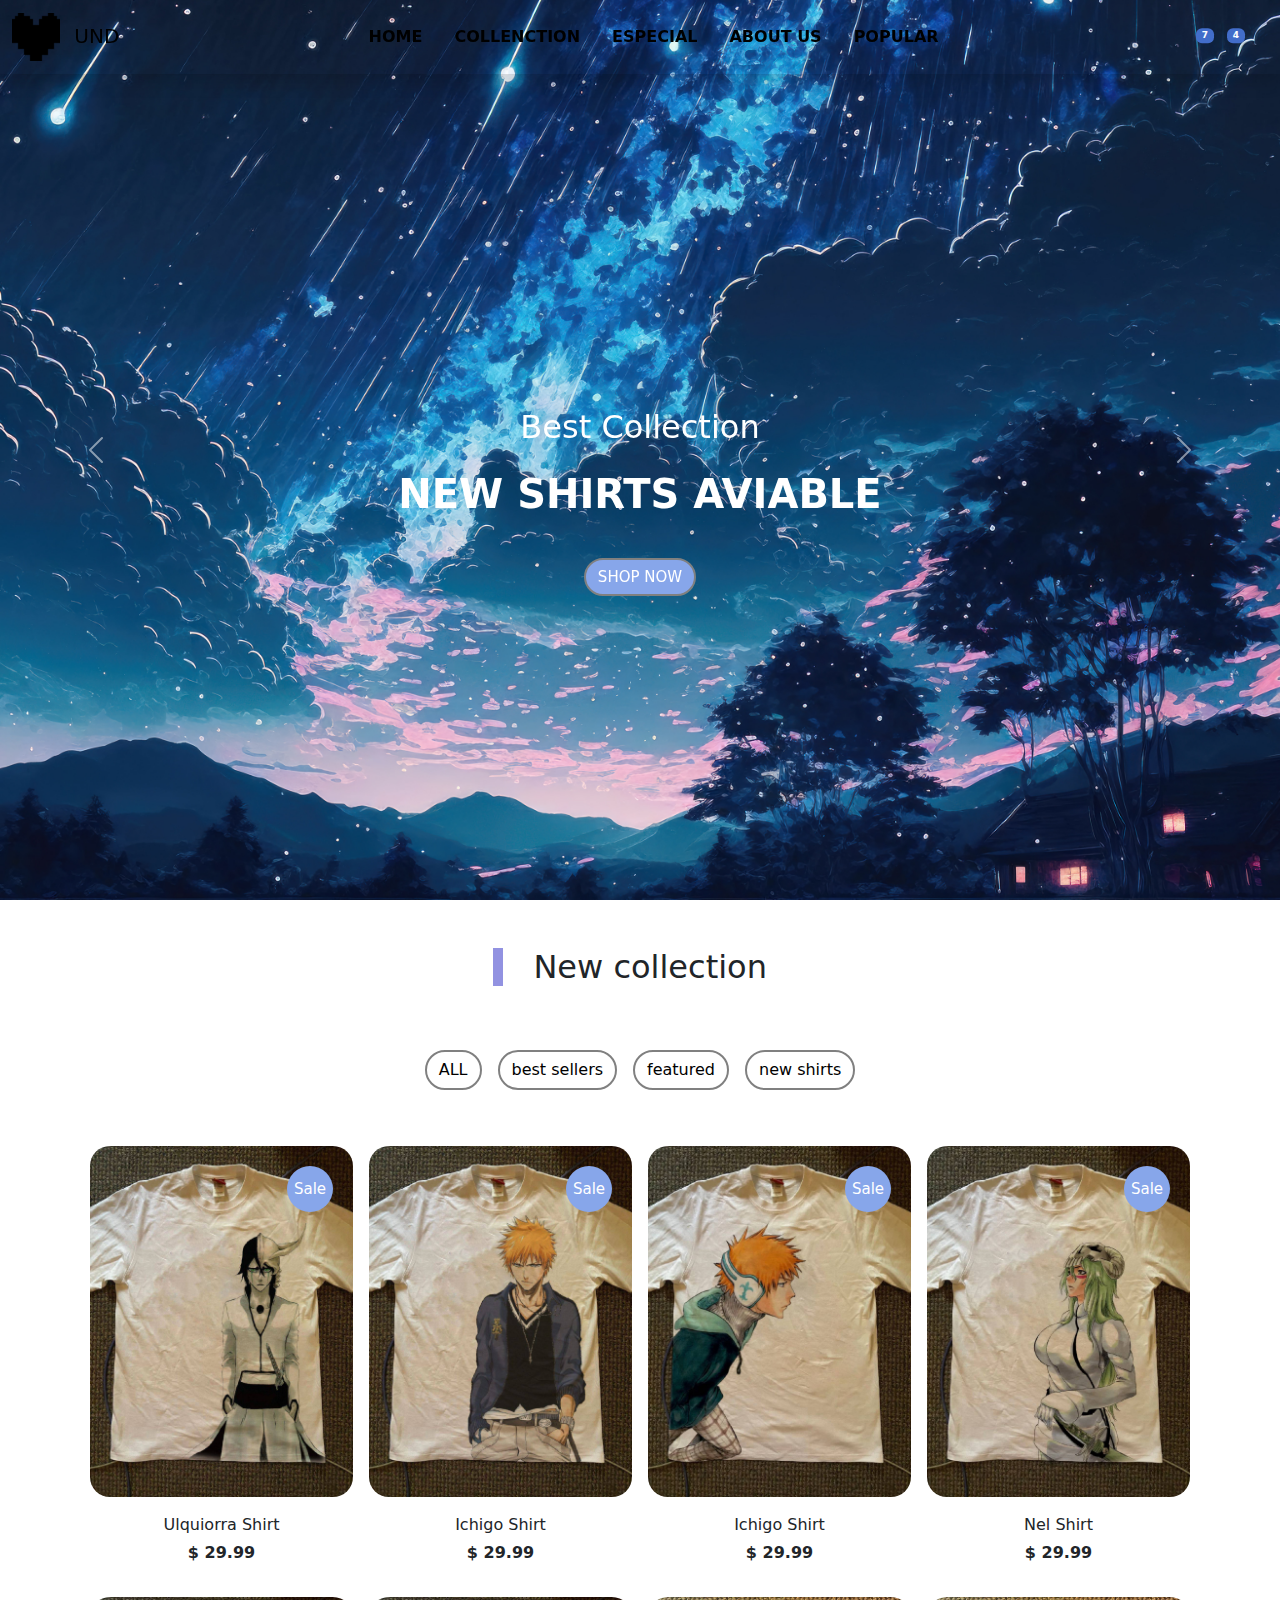
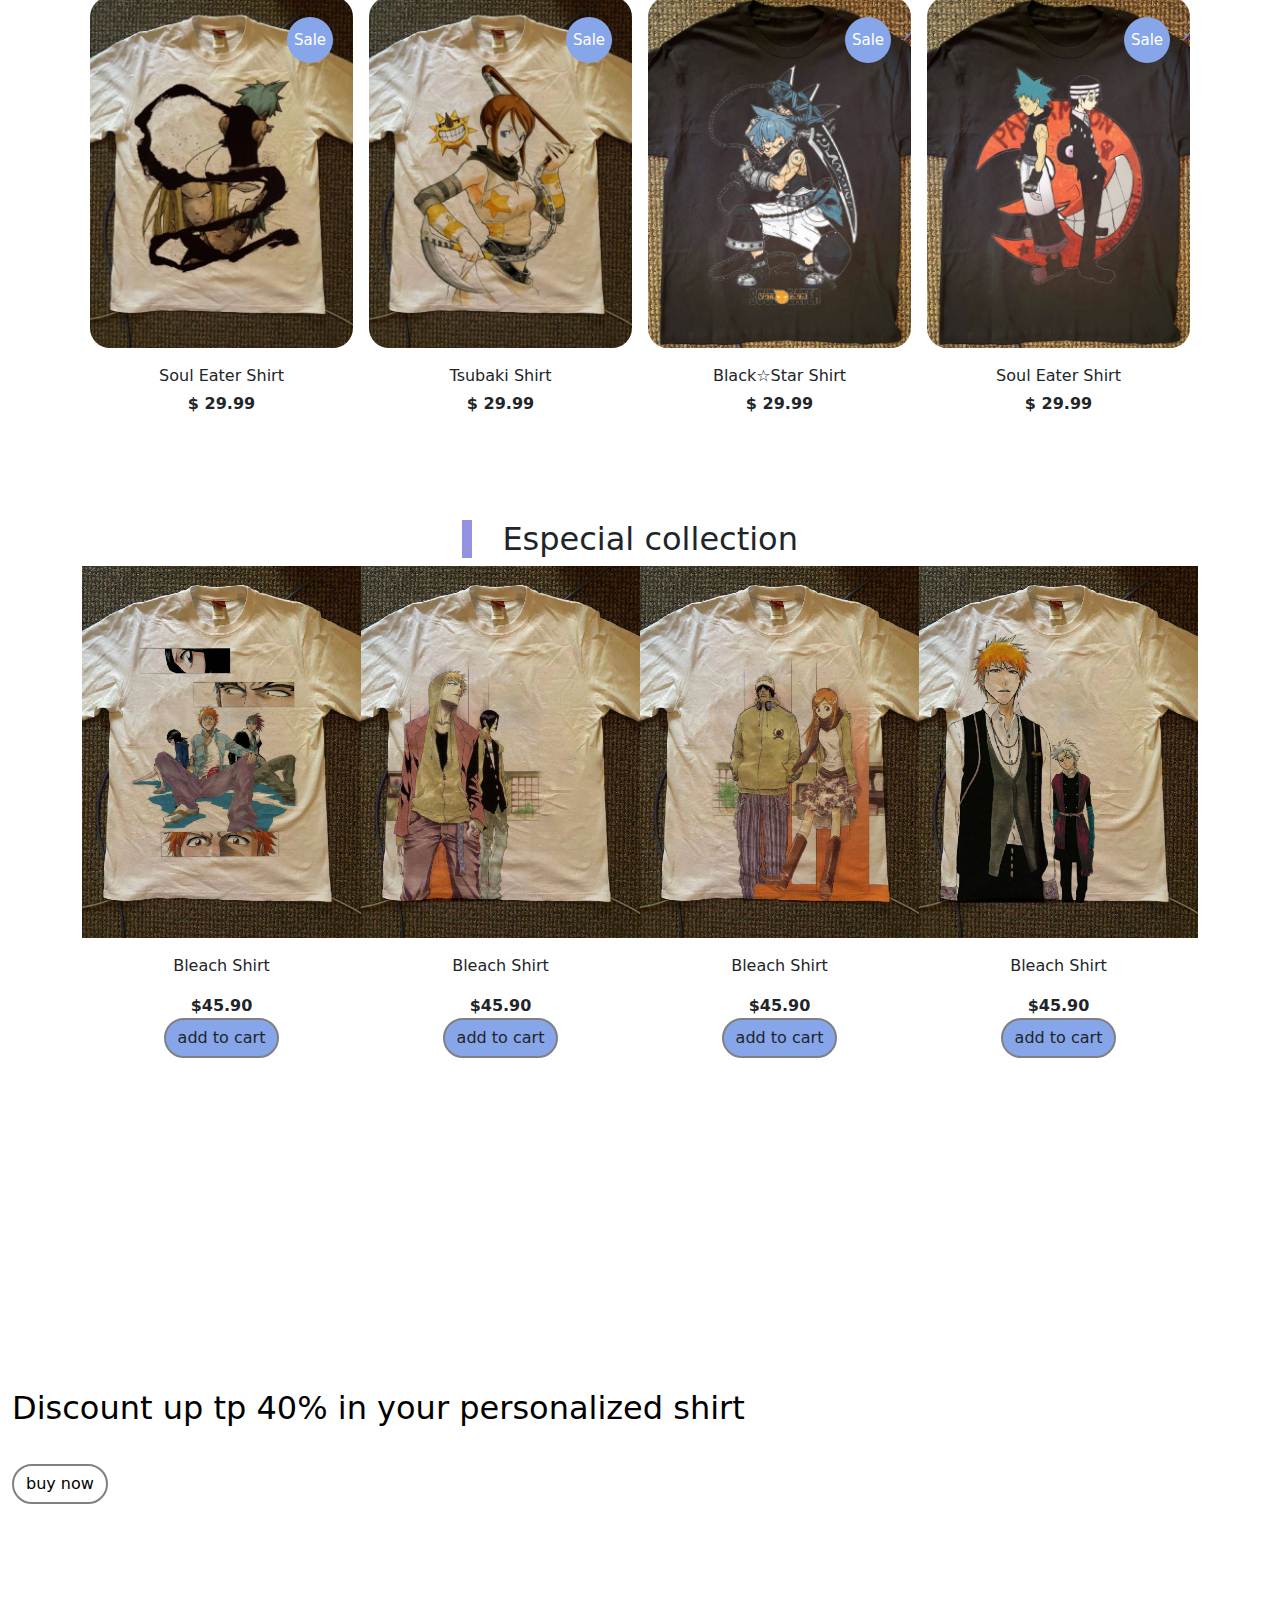
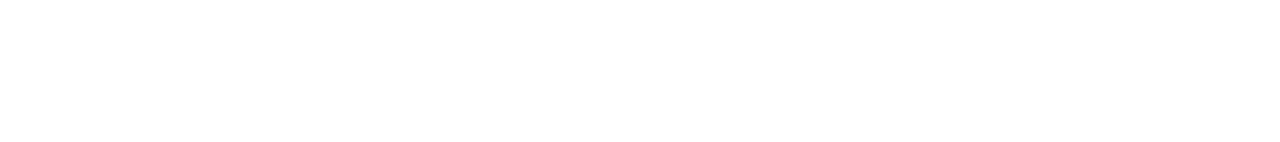
<file: ecomerce/index.html>
<!DOCTYPE html>
<html lang="en">
<head>
    <meta charset="UTF-8">
    <meta name="viewport" content="width=device-width, initial-scale=1.0">
    <title>Und</title>

    <!--Font awesome-->
    <link rel="stylesheet" href="https://cdnjs.cloudflare.com/ajax/libs/font-awesome/6.5.2/css/all.min.css" integrity="sha512-SnH5WK+bZxgPHs44uWIX+LLJAJ9/2PkPKZ5QiAj6Ta86w+fsb2TkcmfRyVX3pBnMFcV7oQPJkl9QevSCWr3W6A==" crossorigin="anonymous" referrerpolicy="no-referrer" />
    <!--Font awesome-->

    <!--Bootstrap-->
    <link rel="stylesheet" href="./bootstrap-5.3.3-dist/css/bootstrap.min.css">
    <!--Bootstrap-->

    <!--Main CSS-->
    <link rel="stylesheet" href="./CSS/main.css">
    <!--Main CSS-->

    </head>
    </head>
<body>
    
    

    <nav class="navbar navbar-expand-lg shadow py-2 fixed-top"  >
        <div class="container-fluid">

            <a href="#header" class="navbar-brand text.dark"">
            
                <img src="./img/undertale_logo_icon_249315.png" alt="">

                <span class="text-uppercase ms-2 text-black" >Und</span>

            </a>

            <div class="mt-2 ms-2 order-lg-1 nav-btns">

                <button class="btn position-relative text-primarys" type="button">

                    <i class="fa-solid fa-cart-shopping"></i>
                    <span class="position-absolute top-0 start-100 translate-middle badge bg-primary ">7</span>

                </button>

                <button class="btn position-relative text-primary" type="button">

                    <i class="fa-solid fa-star"></i>
                    <span class="position-absolute top-0 start-100 translate-middle badge bg-primary">4</span>

                </button>

                <button class="btn position-relative " style="color: rgb(135, 166, 234);" type="button">

                    <i class="fa-solid fa-magnifying-glass" ></i>

                </button>
            </div>

            <button class="navbar-toggler border-0 bg-white " type="button" data-bs-toggle="collapse" 
            data-bs-target="#navMenu">
                
                <span class="navbar-toggler-icon"></span>

            </button>

            <div class="collapse navbar-collapse order-lg-0" id="navMenu">

            <ul class="navbar-nav mx-auto text-center fw-bold text-white">

                <li class="nav-item px-2 py-2">

                    <a href="#header" class="nav-link text-uppercase text-black">Home</a>                     

                </li>

                <li class="nav-item px-2 py-2">

                    <a href="#collection" class="nav-link text-uppercase text-black">Collenction</a>

                </li>

                <li class="nav-item px-2 py-2 ">

                    <a href="#especial" class="nav-link text-uppercase text-black">Especial</a>

                </li>
     

                <li class="nav-item px-2 py-2">

                    <a href="#about" class="nav-link text-uppercase text-black">About us</a>

                </li>

                <li class="nav-item px-2 py-2">

                    <a href="#popular" class="nav-link text-uppercase text-black">Popular</a>

                </li>

            </ul>
            
        </div>
        </div>
        
    </nav>

    <header id="header" class="vh-100 carousel slide"
    db-bs-ride="carousel" style="padding-top: 104px;">
    <div class="container h-100 d-flex align-items-center carousel-inner">
        <div class="text-center carousel-item active">
            <h2 class="text-capitalize text-white ">best collection</h2>
            <h1 class="py-3 text-uppercase fw-bold text-white">
                new shirts aviable
            </h1>

            <a href="#" class="btn mt-3 text-uppercase bg-primarys text-white ">shop now</a>
        </div>

        <div class="text-center carousel-item">
            <h2 class="text-capitalize text-white">quality and durability</h2>
            <h1 class="py-3 text-uppercase fw-bold text-white ">
                new offers
            </h1>

            <a href="#" class="btn mt-3 text-uppercase bg-primarys text-white">buy now</a>
        </div>

    </div>

    <button class="carousel-control-prev" type="button" data-bs-target="#header"
    data-bs-slide="prev">   
    <span class="carousel-control-prev-icon" type="button"></span>
    </button>

    <button class="carousel-control-next" type="button" data-bs-target="#header"
    data-bs-slide="next">   
    <span class="carousel-control-next-icon" type="button"></span>
    </button>
    </header>


    <section id="collection" class="py-5">

        <div class="container">

            <div class="title text-center">

                <h2 class="position-relative d-inline-block">

                    New collection
                </h2>
            </div>

            <div class="row g-0">

            <div class="d-flex flex-wrap justify-content-center mt-5">

                <button class="btn m-2">ALL</button>
                <button class="btn m-2">best sellers</button>
                <button class="btn m-2">featured</button>
                <button class="btn m-2">new shirts</button>
            </div>
            </div>
            <!--1--->
            <div class="collection-list mt-4 row gx-0 gy-3">
                    <div class="col-md-6 col-lg-4 col-xl-3 p-2 me-0">
                    <div class="collection-img position-relative">
                        <img class="w-100" style="border-radius: 20px; " src="./SRC/c1.jpeg" alt="">
                        <span class="position-absolute bg-azul
                        justify-content-center align-items-center d-flex text-white" style="font-size: 15px;">Sale</span>
                    </div>
                    <div class="text-center">

                        <div class=" rating mt-3 " ">
                            <span class="text-primary"><i class="fas fa-star"></i></span>
                            <span class="text-primary"><i class="fas fa-star"></i></span>
                            <span class="text-primary"><i class="fas fa-star"></i></span>
                            <span class="text-primary"><i class="fas fa-star"></i></span>
                        </div>

                    <p class="text-capitalize my-1">Ulquiorra shirt</p>
                    <span class="fw-bold">$ 29.99</span>

                   </div>
                   </div>
                <!--2--->
               
                    <div class="col-md-6 col-lg-4 col-xl-3 p-2 me-0">
                       <div class="collection-img position-relative">
                        <img class="w-100" style="border-radius: 20px; " src="./SRC/c2.jpeg" alt="">
                        <span class="position-absolute bg-azul
                        justify-content-center align-items-center d-flex text-white" style="font-size: 15px;">Sale</span>
                       </div>
                       <div class="text-center">
    
                        <div class=" rating mt-3" ">
                            <span class="text-primary"><i class="fas fa-star"></i></span>
                            <span class="text-primary"><i class="fas fa-star"></i></span>
                            <span class="text-primary"><i class="fas fa-star"></i></span>
                            <span class="text-primary"><i class="fas fa-star"></i></span>
                        </div>
    
                        <p class="text-capitalize my-1">Ichigo shirt</p>
                        <span class="fw-bold">$ 29.99</span>
                          
                       </div>
                       </div>
                      <!--3--->

                      
                        <div class="col-md-6 col-lg-4 col-xl-3 p-2 me-0">
                           <div class="collection-img position-relative">
                            <img class="w-100" style="border-radius: 20px; " src="./SRC/c3.jpeg" alt="">
                            <span class="position-absolute bg-azul
                            justify-content-center align-items-center d-flex text-white" style="font-size: 15px;">Sale</span>
                           </div>
                           <div class="text-center">
        
                            <div class=" rating mt-3" ">
                                <span class="text-primary"><i class="fas fa-star"></i></span>
                                <span class="text-primary"><i class="fas fa-star"></i></span>
                                <span class="text-primary"><i class="fas fa-star"></i></span>
                                <span class="text-primary"><i class="fas fa-star"></i></span>
                            </div>
        
                            <p class="text-capitalize my-1">Ichigo shirt</p>
                            <span class="fw-bold">$ 29.99</span>
                              
                           </div>
                           </div>
                           <!--4--->

                          
                            <div class="col-md-6 col-lg-4 col-xl-3 p-2 me-0">
                               <div class="collection-img position-relative">
                                <img class="w-100" style="border-radius: 20px; " src="./SRC/c4.jpeg" alt="">
                                <span class="position-absolute bg-azul
                                justify-content-center align-items-center d-flex text-white" style="font-size: 15px;">Sale</span>
                               </div>
                               <div class="text-center">
            
                                <div class=" rating mt-3" ">
                                    <span class="text-primary"><i class="fas fa-star"></i></span>
                                    <span class="text-primary"><i class="fas fa-star"></i></span>
                                    <span class="text-primary"><i class="fas fa-star"></i></span>
                                    <span class="text-primary"><i class="fas fa-star"></i></span>
                                </div>
            
                                <p class="text-capitalize my-1">Nel shirt</p>
                                <span class="fw-bold">$ 29.99</span>
                                  
                               </div>
                               </div>
                               <!--5--->


                               
                                <div class="col-md-6 col-lg-4 col-xl-3 p-2 me-0">
                                   <div class="collection-img position-relative">
                                    <img class="w-100" style="border-radius: 20px; " src="./SRC/c5.jpeg" alt="">
                                    <span class="position-absolute bg-azul
                                    justify-content-center align-items-center d-flex text-white" style="font-size: 15px;">Sale</span>
                                   </div>
                                   <div class="text-center">
                
                                    <div class=" rating mt-3" ">
                                        <span class="text-primary"><i class="fas fa-star"></i></span>
                                        <span class="text-primary"><i class="fas fa-star"></i></span>
                                        <span class="text-primary"><i class="fas fa-star"></i></span>
                                        <span class="text-primary"><i class="fas fa-star"></i></span>
                                    </div>
                
                                    <p class="text-capitalize my-1">Soul eater shirt</p>
                                    <span class="fw-bold">$ 29.99</span>
                                      
                                   </div>
                                   </div>
                                   <!--6--->

                                   
                                    <div class="col-md-6 col-lg-4 col-xl-3 p-2 me-0">
                                       <div class="collection-img position-relative">
                                        <img class="w-100" style="border-radius: 20px; " src="./SRC/c6.jpeg" alt="">
                                        <span class="position-absolute bg-azul
                                        justify-content-center align-items-center d-flex text-white" style="font-size: 15px;">Sale</span>
                                       </div>
                                       <div class="text-center">
                    
                                        <div class=" rating mt-3" ">
                                            <span class="text-primary"><i class="fas fa-star"></i></span>
                                            <span class="text-primary"><i class="fas fa-star"></i></span>
                                            <span class="text-primary"><i class="fas fa-star"></i></span>
                                            <span class="text-primary"><i class="fas fa-star"></i></span>
                                        </div>
                    
                                        <p class="text-capitalize my-1">Tsubaki shirt</p>
                                        <span class="fw-bold">$ 29.99</span>
                                          
                                       </div>
                                       </div>
                                       <!--7--->

                                       <div class="col-md-6 col-lg-4 col-xl-3 p-2 me-0">
                                        <div class="collection-img position-relative">
                                         <img class="w-100" style="border-radius: 20px; " src="./SRC/c8.jpeg" alt="">
                                         <span class="position-absolute bg-azul
                                         justify-content-center align-items-center d-flex text-white" style="font-size: 15px;">Sale</span>
                                        </div>
                                        <div class="text-center">
                     
                                         <div class=" rating mt-3" ">
                                             <span class="text-primary"><i class="fas fa-star"></i></span>
                                             <span class="text-primary"><i class="fas fa-star"></i></span>
                                             <span class="text-primary"><i class="fas fa-star"></i></span>
                                             <span class="text-primary"><i class="fas fa-star"></i></span>
                                         </div>
                     
                                         <p class="text-capitalize my-1">Black☆Star shirt</p>
                                         <span class="fw-bold">$ 29.99</span>
                                           
                                        </div>
                                        </div>

                                        <div class="col-md-6 col-lg-4 col-xl-3 p-2 me-0">
                                            <div class="collection-img position-relative">
                                             <img class="w-100" style="border-radius: 20px; " src="./SRC/c7.jpeg" alt="">
                                             <span class="position-absolute bg-azul
                                             justify-content-center align-items-center d-flex text-white" style="font-size: 15px;">Sale</span>
                                            </div>
                                            <div class="text-center">
                         
                                             <div class=" rating mt-3" ">
                                                 <span class="text-primary"><i class="fas fa-star"></i></span>
                                                 <span class="text-primary"><i class="fas fa-star"></i></span>
                                                 <span class="text-primary"><i class="fas fa-star"></i></span>
                                                 <span class="text-primary"><i class="fas fa-star"></i></span>
                                             </div>
                         
                                             <p class="text-capitalize my-1">Soul eater shirt</p>
                                             <span class="fw-bold">$ 29.99</span>
                                               
                                            </div>
                                            </div>
                                        <!--7--->


                      
                </div>
            </div>

        </div>

    </section>

    <!--especial products--->
    <section class="py-5" id="special">

        <div class="container">
            <div class="title text-center">
                <h2 class="position-relative d-inline-block">
                    Especial collection
                </h2>

            </div>
            
            <div class="especial-list row g-0">
                <div class="col-md-6 col-lg-4 col-xl-3 p2">
                    <div class="especial-img position-relative overflow-hidden">
                        <img src="./SRC/c9.jpeg" alt="" class="w-100 img-r">
                        <span class="position-absolute align-items-center justify-content-center d-flex fs-4 text-primary">
                    
                        </span>
                    </div>
                    <div class="text-center">
                        <p class="text-capitalize mt-3">
                            Bleach shirt
                        </p>
                        <span class="fw-bold d-block">$45.90</span>
                        <a href="#" class="btn btn-primary text-dark " style="background-color: rgb(135, 166, 234) ;">add to cart</a>
                    </div>
                </div>

<!--2--->

<div class="col-md-6 col-lg-4 col-xl-3 p2">
    <div class="especial-img position-relative overflow-hidden">
        <img src="./SRC/c10.jpeg" alt="" class="w-100 img-r">
        <span class="position-absolute align-items-center justify-content-center d-flex fs-4 text-primary">
    
        </span>
    </div>
    <div class="text-center">
        <p class="text-capitalize mt-3">
            Bleach shirt
        </p>
        <span class="fw-bold d-block">$45.90</span>
        <a href="#" class="btn btn-primary text-dark " style="background-color: rgb(135, 166, 234) ;">add to cart</a>
    </div>
</div>



<!--3--->

<div class="col-md-6 col-lg-4 col-xl-3 p2">
    <div class="especial-img position-relative overflow-hidden">
        <img src="./SRC/c11.jpeg" alt="" class="w-100 img-r">
        <span class="position-absolute align-items-center justify-content-center d-flex fs-4 text-primary">
    
        </span>
    </div>
    <div class="text-center">
        <p class="text-capitalize mt-3">
            Bleach shirt
        </p>
        <span class="fw-bold d-block">$45.90</span>
        <a href="#" class="btn btn-primary text-dark " style="background-color: rgb(135, 166, 234) ;">add to cart</a>
    </div>
</div>

<!--4--->


<div class="col-md-6 col-lg-4 col-xl-3 p2">
    <div class="especial-img position-relative overflow-hidden">
        <img src="./SRC/c12.jpeg" alt="" class="w-100 img-r">
        <span class="position-absolute align-items-center justify-content-center d-flex fs-4 text-primary">
    
        </span>
    </div>
    <div class="text-center">
        <p class="text-capitalize mt-3">
            Bleach shirt
        </p>
        <span class="fw-bold d-block">$45.90</span>
        <a href="#" class="btn btn-primary text-dark " style="background-color: rgb(135, 166, 234) ;">add to cart</a>
    </div>
</div>

            </div>

        </div>


    



        
    </section>

    <!--especial products end--->

   <!--offers--->
    <section class="py-5" id="offers">

        <div class="container-fluid"> 
            <div class="row d-flex align-items-center text-center justify-content-center justify-content-lg-start text-lg-start ">
                <div class="offers-content">
                    <span class="text-black fs-2 position-absolute">
                        Discount up tp 40% in your personalized shirt
                    </span>
                    <h2 class="text-white fs-1 mt-2 mb-4">
                        grand sale offers
                    </h2>
                    <a href="" class="btn position-absolute">buy now</a>
                </div> 
            </div>
        </div>
    </section>
   <!--offers end--->



    <script src="./JS/jquery-3.7.1.js"></script>
    
    <script src="./bootstrap-5.3.3-dist/js/bootstrap.min.js"></script>




    
</body>
</html>
</file>
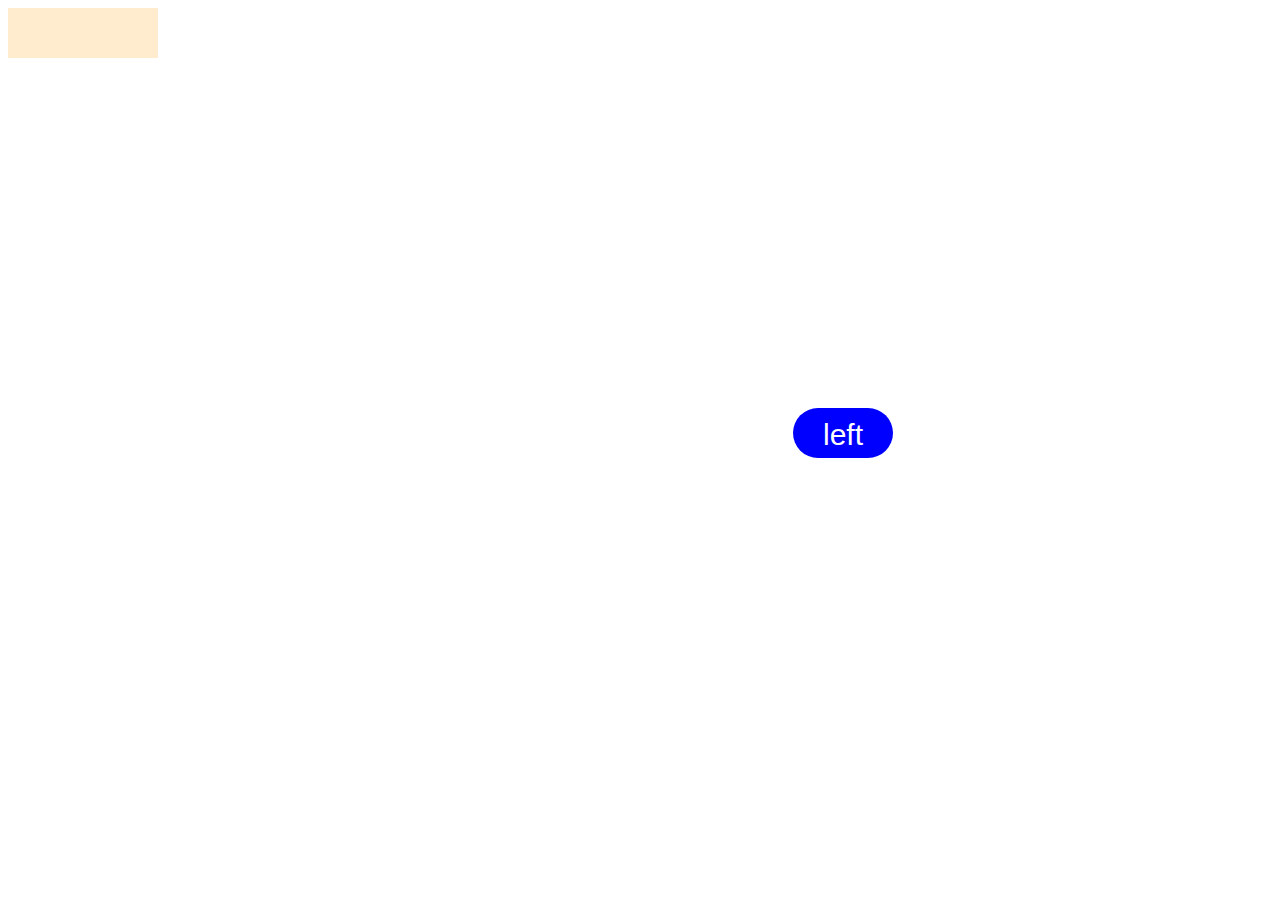
<file: ecomerce/index2.html>
<!DOCTYPE html>
<html lang="en">
<head>
    <meta charset="UTF-8">
    <meta name="viewport" content="width=device-width, initial-scale=1.0">
    <title>Document</title>
    <link rel="stylesheet" href="./CSS/prueba.css">
</head>
<body>
    <div class="prueba" id=cont></div>

            <button type="button" id="btn" class="btn-bonito">
                left
            </button>

    <script src="./JS/prueba.js"></script>

</body>
</html>
</file>
<file: ecomerce/CSS/main.css>
:root{
    --rojo:rgb(255, 247, 0);
    --azul:rgb(135, 166, 234);
    --rosjo:rgb(234, 177, 140);
    --blanco:rgb(255, 255, 255);


}
.bg-primary{
    background-color: rgb(66, 109, 202) !important;
    font-size: 9px;
}

.text-black{
    color: rgb(0, 0, 0) !important;
}

.bg-white{
    background-color: var(--blanco) !important;
    font-size: 9px;
}

.bg-azul{
    background-color: var(--azul) !important;
  
}
.bg-primarys{
    background-color: var(--azul) !important;
    font-size: 15px;
}

.text-primary{
color: var(--rojo) !important;
    font-size: 15px;
}

.text-primarys{
    color: var(--rosjo) !important;
        font-size: 15px;
    }

.nav-item{
    border-bottom: 0.5px solid black;

}

.nav-link{
   border-radius: 16px;

}

.nav-link:hover{
    transition: 0.5s;
    color: black !important;

}

#header{
    background: url(../SRC/img.jpg) top/cover no-repeat;
}

.btn:not(.nav-btns button){
    background-color: white;
    color: black;
    border: 2px solid gray;
    transition: 0.5s;
    padding: 10 px 28 px;
    border-radius: 25px;
    
}
.btn:not(.nav-btns button):hover{background-color: rgb(146, 146, 225) !important;}



.title h2::before{
    position: relative;
    content: ".";
    color: rgb(146,146, 225);
    width: 4px;
    height: 50px;
    background-color: rgb(146, 146, 225);
    left: -20px;
}

.collection-img span{

top: 20px;
right: 20px;
width: 46px;
height: 46px;
border-radius: 50%;
background-color: rgba(98, 98, 236, 0.76);
}


#offers{
    background: url() 
    center/cover no-repeat;
    
}

#offers .row{ min-height: 60vh;}

@media (min-width:992px){

    .nav-item{
        border-bottom: none;
    }
}
</file>
<file: ecomerce/CSS/prueba.css>
.prueba{
    width: 150px;
    height: 50px;
    position: relative;
    left: 0px;
    background-color: blanchedalmond;
}

.btn-bonito{
    background-color:  blue;
    border-radius: 30px;
    color: rgb(253, 253, 253);
    width: 100px;
    height: 50px;
    transition: 0.5s;
    padding: 10px;
    font-size: 30px;
    margin-top: 350px;
    border: none;
    margin-left: 785px;
    

}
.btn-bonito:hover{
    color: aliceblue;
    background-color: aqua;

}
</file>
